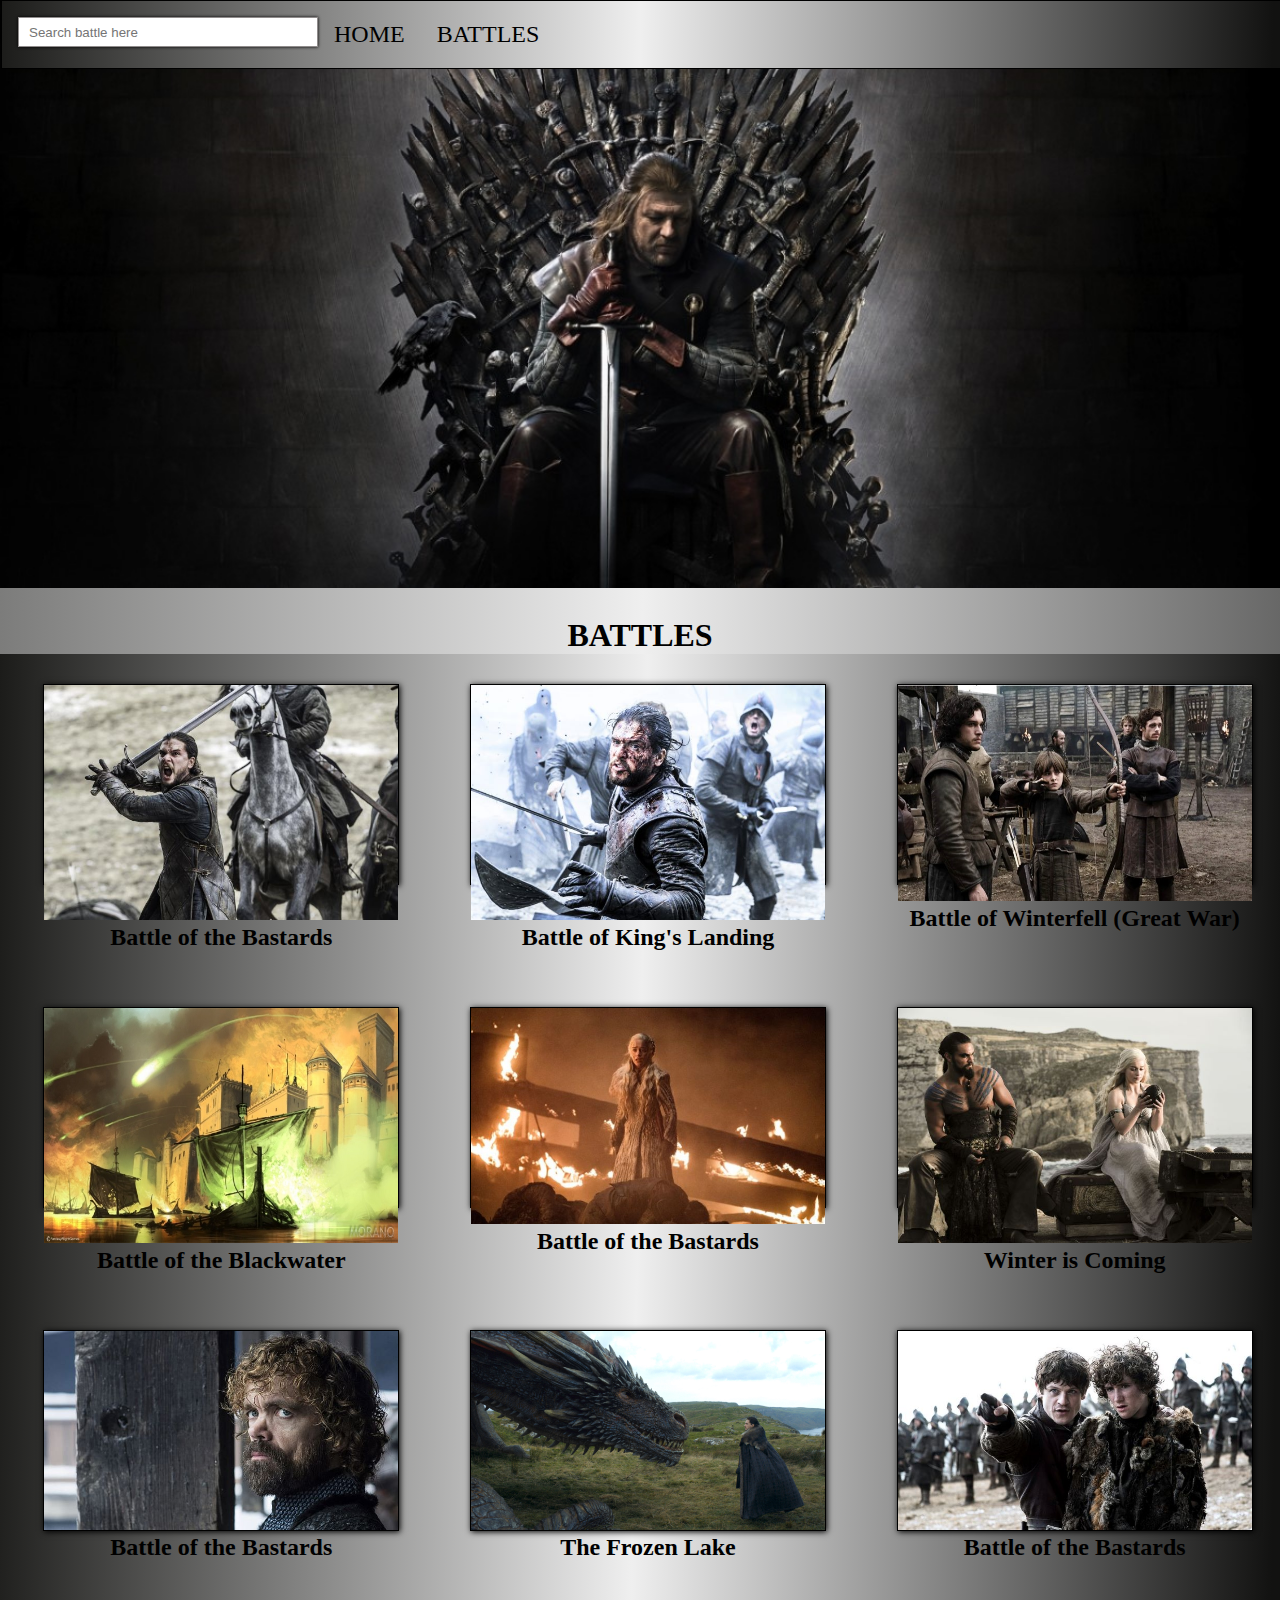
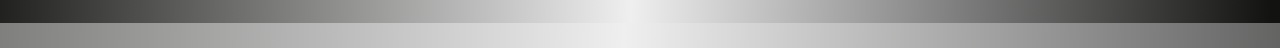
<file: index.html>
<!DOCTYPE html>
<html lang="en">

<head>
  <meta charset="UTF-8">
  <meta http-equiv="X-UA-Compatible" content="IE=edge">
  <meta name="viewport" content="width=device-width, initial-scale=1.0">
  <title>Document</title>
  <link rel="stylesheet" href="index.css">

</head>

<body>
  <!-- MENUE Starts -->
  <nav id="nav">
    <ul>
      <input class="search" type="search" placeholder="Search battle here">
      </li>
      <li><a href="index.html">HOME</a></li>
      <li><a href="#battlesid">BATTLES</a></li>
      <li>
    </ul>
  </nav>
  <!-- End MENUE -->



  <div class="bgimg">
    <img src="Game of Thrones.jpeg">
  </div>


  <div class="battlesD2">
    <a id="battlesid">
      <div>
        <h1>BATTLES</h1>
      </div>
    </a>
  </div>


  <!-- box1 -->

  <div class="teambox">
    <div class="myDiv">
      <a href="Battle-of-the-Bastards.html">
        <div>
          <img src="thumbnail\1.jpg">
        </div>
        <h2 class="BattlesName">Battle of the Bastards</h2>
      </a>
    </div>

    <!-- box2 -->

    <div class="myDiv">
      <a href="Battle-of-King's-Landing.html">
        <div>
          <img src="thumbnail\2.jpg">
        </div>
        <h2 class="BattlesName">Battle of King's Landing</h2>
      </a>
    </div>

    <!-- box3 -->

    <div class="myDiv">
      <a href="Battle-of-Winterfell-(Great War).html">
        <div>
          <img src="thumbnail\3.jpg">
        </div>
        <h2 class="BattlesName">Battle of Winterfell (Great War)</h2>
      </a>
    </div>

    <!-- box4 -->

    <div class="myDiv">
      <div>
        <img src="thumbnail\4.jpg ">
      </div>
      <h2 class="BattlesName">Battle of the Blackwater</h2>
    </div>

    <!-- box5 -->

    <div class="myDiv">
      <div>
        <img src="thumbnail\5.jpg">
      </div>
      <h2 class="BattlesName">Battle of the Bastards</h2>
    </div>

    <!-- box6 -->

    <div class="myDiv">
      <div>
        <img src="thumbnail\6.jpg">
      </div>
      <h2 class="BattlesName">Winter is Coming</h2>
    </div>

    <!-- box7 -->

    <div class="myDiv">
      <div>
        <img src="thumbnail\7.jpg">
      </div>
      <h2 class="BattlesName">Battle of the Bastards</h2>
    </div>

    <!-- box8 -->

    <div class="myDiv">
      <div>
        <img src="thumbnail\8.png">
      </div>
      <h2 class="BattlesName">The Frozen Lake</h2>
    </div>

    <!-- box9 -->

    <div class="myDiv">
      <div>
        <img src="thumbnail\9.jpg">
      </div>
      <h2 class="BattlesName">Battle of the Bastards</h2>
    </div>



  </div>


  <div class="footer">


  </div>



</body>

</html>
</file>
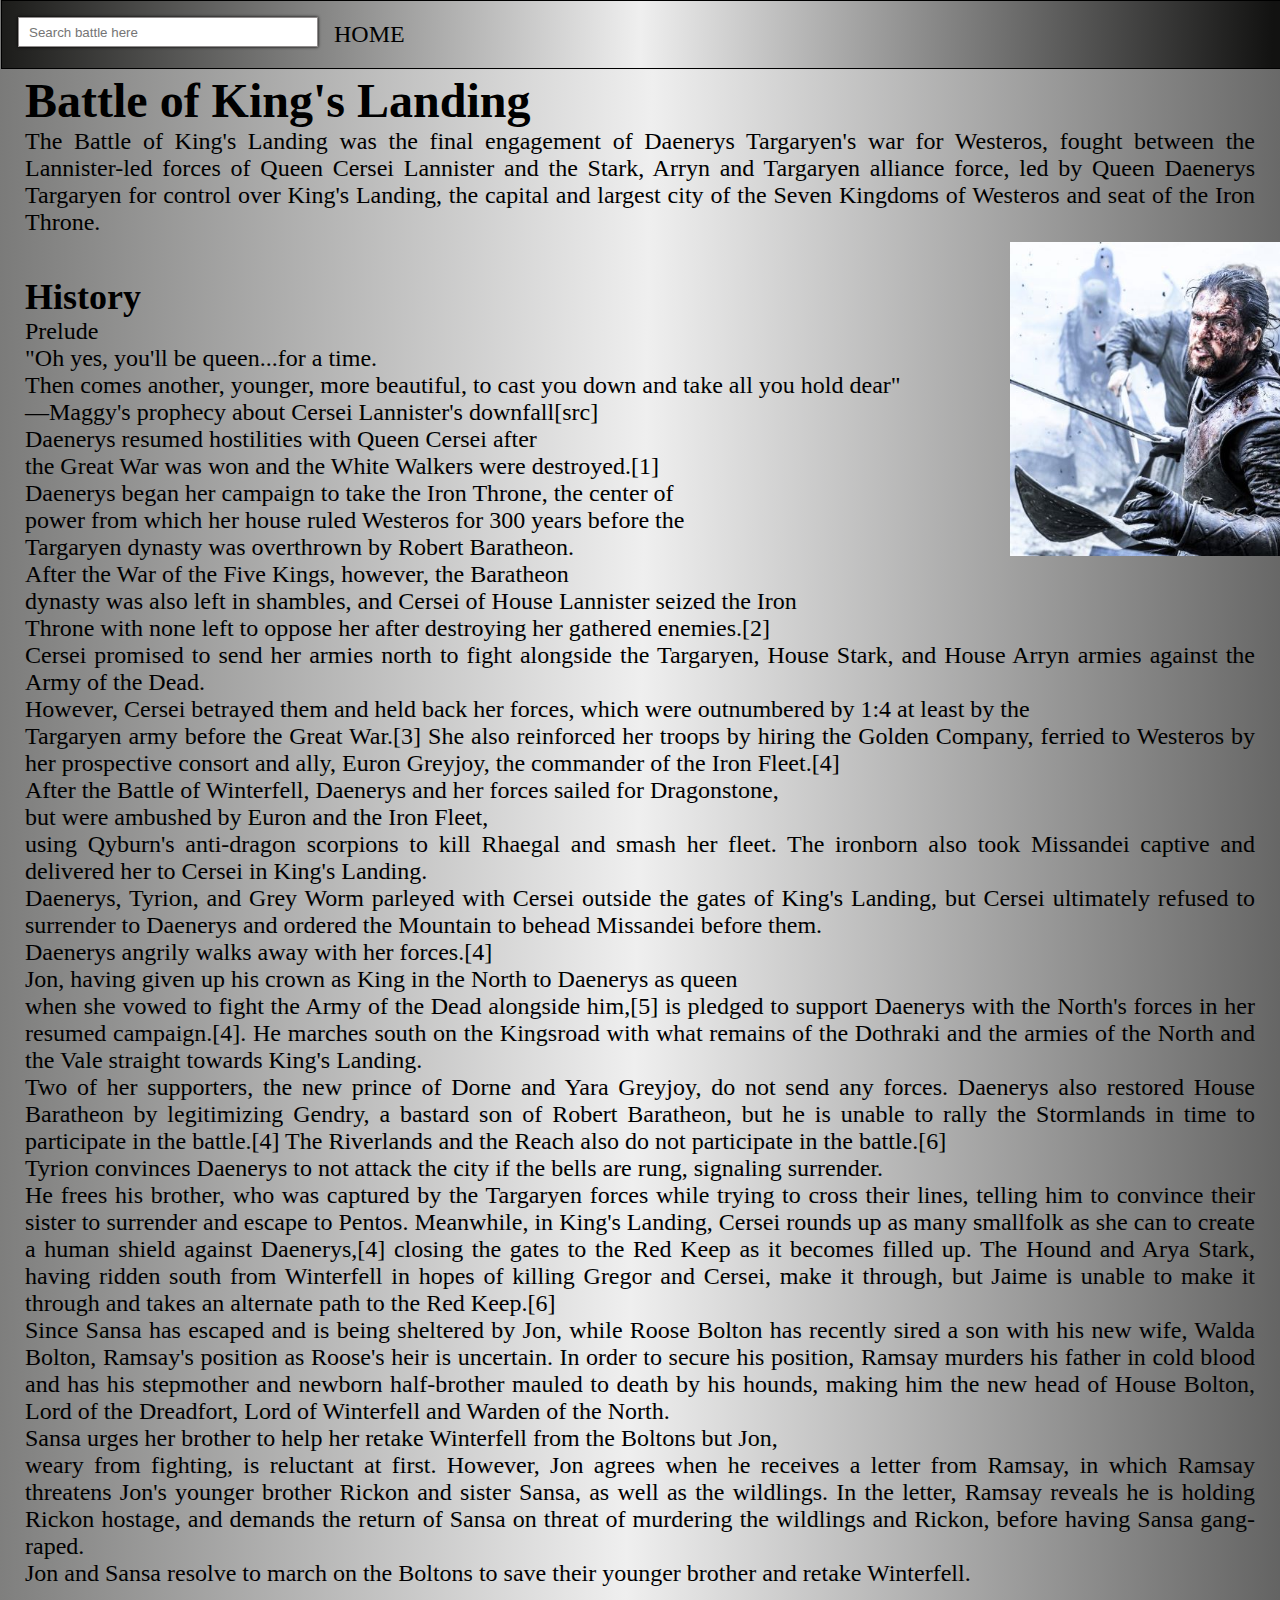
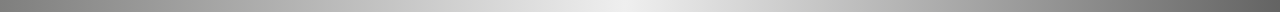
<file: Battle-of-King's-Landing.html>
<!DOCTYPE html>
<html lang="en">

<head>
    <meta charset="UTF-8">
    <meta http-equiv="X-UA-Compatible" content="IE=edge">
    <meta name="viewport" content="width=device-width, initial-scale=1.0">
    <title>Document</title>
    <link rel="stylesheet" href="index.css">
</head>

<body>
    <nav id="nav">
        <ul>
            <input class="search" type="search" placeholder="Search battle here">
            </li>
            <li><a href="index.html">HOME</a></li>

            <li>
        </ul>
    </nav>

    <div class="TopM">
        <h1>Battle of King's Landing </h1>
        <p>The Battle of King's Landing was the final engagement of Daenerys Targaryen's war for Westeros,
            fought between the Lannister-led forces of Queen Cersei
            Lannister and the Stark, Arryn and Targaryen alliance force,
            led by Queen Daenerys Targaryen for control over King's Landing,
            the capital and largest city of the Seven Kingdoms of Westeros and seat of the Iron Throne.
        </p>
        <div class="t-image">
            <img src="thumbnail/2.jpg">
        </div>
        <div class="t2-div">
            <h2>History</h2>
            <p>Prelude<br>
             
                 "Oh yes, you'll be queen...for a time. <br> Then comes another, younger, more beautiful, to cast you down and
                take all you hold dear" <br>
                ―Maggy's prophecy about Cersei Lannister's downfall[src] <br>

                Daenerys resumed hostilities with Queen Cersei after <br> the Great War was won and the White Walkers were
                destroyed.[1] <br> Daenerys began her campaign to take the Iron Throne, the center of <br> power from which her
                house ruled Westeros for 300 years before the <br> 
                Targaryen dynasty was overthrown by Robert Baratheon. <br>
                After the War of the Five Kings, however, the Baratheon  <br> dynasty was also left in shambles, and Cersei of
                House Lannister seized the Iron <br> Throne with none left to oppose her after destroying her gathered
                enemies.[2]  <br> Cersei promised to send her armies north to fight alongside the Targaryen, House Stark, and
                House Arryn armies against the Army of the Dead. <br> However, Cersei betrayed them and held back her forces,
                which were outnumbered by 1:4 at least by the <br> Targaryen army before the Great War.[3] She also
                reinforced her troops by hiring the Golden Company, ferried to Westeros by her prospective consort and
                ally, Euron Greyjoy, the commander of the Iron Fleet.[4] <br>

                After the Battle of Winterfell, Daenerys and her forces sailed for Dragonstone, <br> but were ambushed by
                Euron and the Iron Fleet, <br> using Qyburn's anti-dragon scorpions to kill Rhaegal and smash her fleet. The
                ironborn also took Missandei captive and delivered her to Cersei in King's Landing. <br> Daenerys, Tyrion,
                and Grey Worm parleyed with Cersei outside the gates of King's Landing, but Cersei ultimately refused to
                surrender to Daenerys and ordered the Mountain to behead Missandei before them. <br> Daenerys angrily walks
                away with her forces.[4] <br>

                Jon, having given up his crown as King in the North to Daenerys as queen <br> when she vowed to fight the
                Army of the Dead alongside him,[5] is pledged to support Daenerys with the North's forces in her resumed
                campaign.[4]. He marches south on the Kingsroad with what remains of the Dothraki and the armies of the
                North and the Vale straight towards King's Landing. <br> Two of her supporters, the new prince of Dorne and
                Yara Greyjoy, do not send any forces. Daenerys also restored House Baratheon by legitimizing Gendry, a
                bastard son of Robert Baratheon, but he is unable to rally the Stormlands in time to participate in the
                battle.[4] The Riverlands and the Reach also do not participate in the battle.[6] <br>

                Tyrion convinces Daenerys to not attack the city if the bells are rung, signaling surrender. <br> He frees
                his brother, who was captured by the Targaryen forces while trying to cross their lines, telling him to
                convince their sister to surrender and escape to Pentos. Meanwhile, in King's Landing, Cersei rounds up
                as many smallfolk as she can to create a human shield against Daenerys,[4] closing the gates to the Red
                Keep as it becomes filled up. The Hound and Arya Stark, having ridden south from Winterfell in hopes of
                killing Gregor and Cersei, make it through, but Jaime is unable to make it through and takes an
                alternate path to the Red Keep.[6] <br>
                Since Sansa has escaped and is being sheltered by Jon, while Roose Bolton has recently sired a son with
                his new wife, Walda Bolton, Ramsay's position as Roose's heir is uncertain. In order to secure his
                position, Ramsay murders his father in cold blood and has his stepmother and newborn half-brother mauled
                to death by his hounds, making him the new head of House Bolton, Lord of the Dreadfort, Lord of
                Winterfell and Warden of the North. <br>

                Sansa urges her brother to help her retake Winterfell from the Boltons but Jon,<br>
                weary from fighting, is reluctant at first. However, Jon agrees when he receives a letter from Ramsay,
                in which Ramsay threatens Jon's younger brother Rickon and sister Sansa, as well as the wildlings. In
                the letter, Ramsay reveals he is holding Rickon hostage, and demands the return of Sansa on threat of
                murdering the wildlings and Rickon, before having Sansa gang-raped. <br>
                Jon and Sansa resolve to march on the Boltons to save their younger brother and retake Winterfell.
            </p>


            </p>
        </div>
    </div>




</body>

</html>
</file>
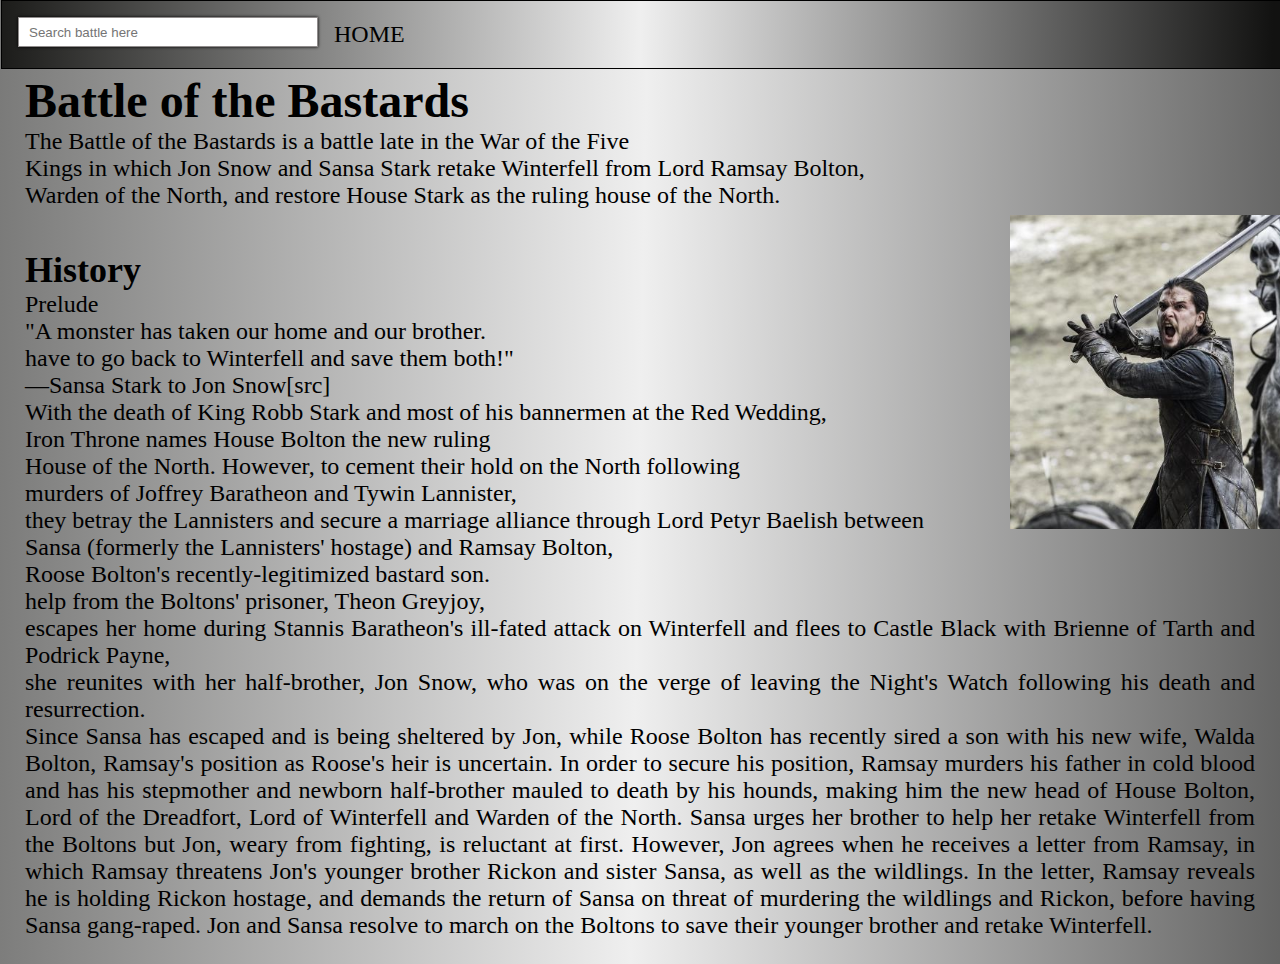
<file: Battle-of-the-Bastards.html>
<!DOCTYPE html>
<html lang="en">

<head>
    <meta charset="UTF-8">
    <meta http-equiv="X-UA-Compatible" content="IE=edge">
    <meta name="viewport" content="width=device-width, initial-scale=1.0">
    <title>Document</title>
    <link rel="stylesheet" href="index.css">
</head>

<body>
    <nav id="nav">
        <ul>
            <input class="search" type="search" placeholder="Search battle here">
            </li>
            <li><a href="index.html">HOME</a></li>
            
            <li>
        </ul>
    </nav>

    <div class="TopM">
        <h1>Battle of the Bastards </h1>
        <p>The Battle of the Bastards is a battle late in the War of the Five<br>
            Kings in which Jon Snow and Sansa Stark retake Winterfell from Lord Ramsay Bolton, <br>
            Warden of the North, and restore House Stark as the ruling house of the North.
        </p>
        <div class="t-image">
            <img src="thumbnail/1.jpg">
        </div>
        <div class="t2-div">
            <h2>History</h2>
            <p>Prelude<br>

                "A monster has taken our home and our brother.
                <br> have to go back to Winterfell and save them both!"
                <br>―Sansa Stark to Jon Snow[src]<br>

                With the death of King Robb Stark and most of his bannermen at the Red Wedding,
                <br> Iron Throne names House Bolton the new ruling
                <br> House of the North. However, to cement their hold on the North following
                <br> murders of Joffrey Baratheon and Tywin Lannister,
                <br>they betray the Lannisters and secure a marriage alliance through Lord Petyr Baelish between
                <br>Sansa (formerly the Lannisters' hostage) and Ramsay Bolton,
                <br> Roose Bolton's recently-legitimized bastard son.
                <br> help from the Boltons' prisoner, Theon Greyjoy,
                <br> escapes her home during Stannis Baratheon's ill-fated attack on Winterfell and flees to Castle
                Black
                with Brienne of Tarth and Podrick Payne,
                <br> she reunites with her half-brother, Jon Snow, who was on the verge of leaving the Night's Watch
                following his death and resurrection. <br>
            <p>
                Since Sansa has escaped and is being sheltered by Jon, while Roose Bolton has recently sired a son with
                his new wife, Walda Bolton, Ramsay's position as Roose's heir is uncertain. In order to secure his
                position, Ramsay murders his father in cold blood and has his stepmother and newborn half-brother mauled
                to death by his hounds, making him the new head of House Bolton, Lord of the Dreadfort, Lord of
                Winterfell and Warden of the North.

                Sansa urges her brother to help her retake Winterfell from the Boltons but Jon,
                weary from fighting, is reluctant at first. However, Jon agrees when he receives a letter from Ramsay,
                in which Ramsay threatens Jon's younger brother Rickon and sister Sansa, as well as the wildlings. In
                the letter, Ramsay reveals he is holding Rickon hostage, and demands the return of Sansa on threat of
                murdering the wildlings and Rickon, before having Sansa gang-raped.
                Jon and Sansa resolve to march on the Boltons to save their younger brother and retake Winterfell.
            </p>


            </p>
        </div>
    </div>




</body>

</html>
</file>
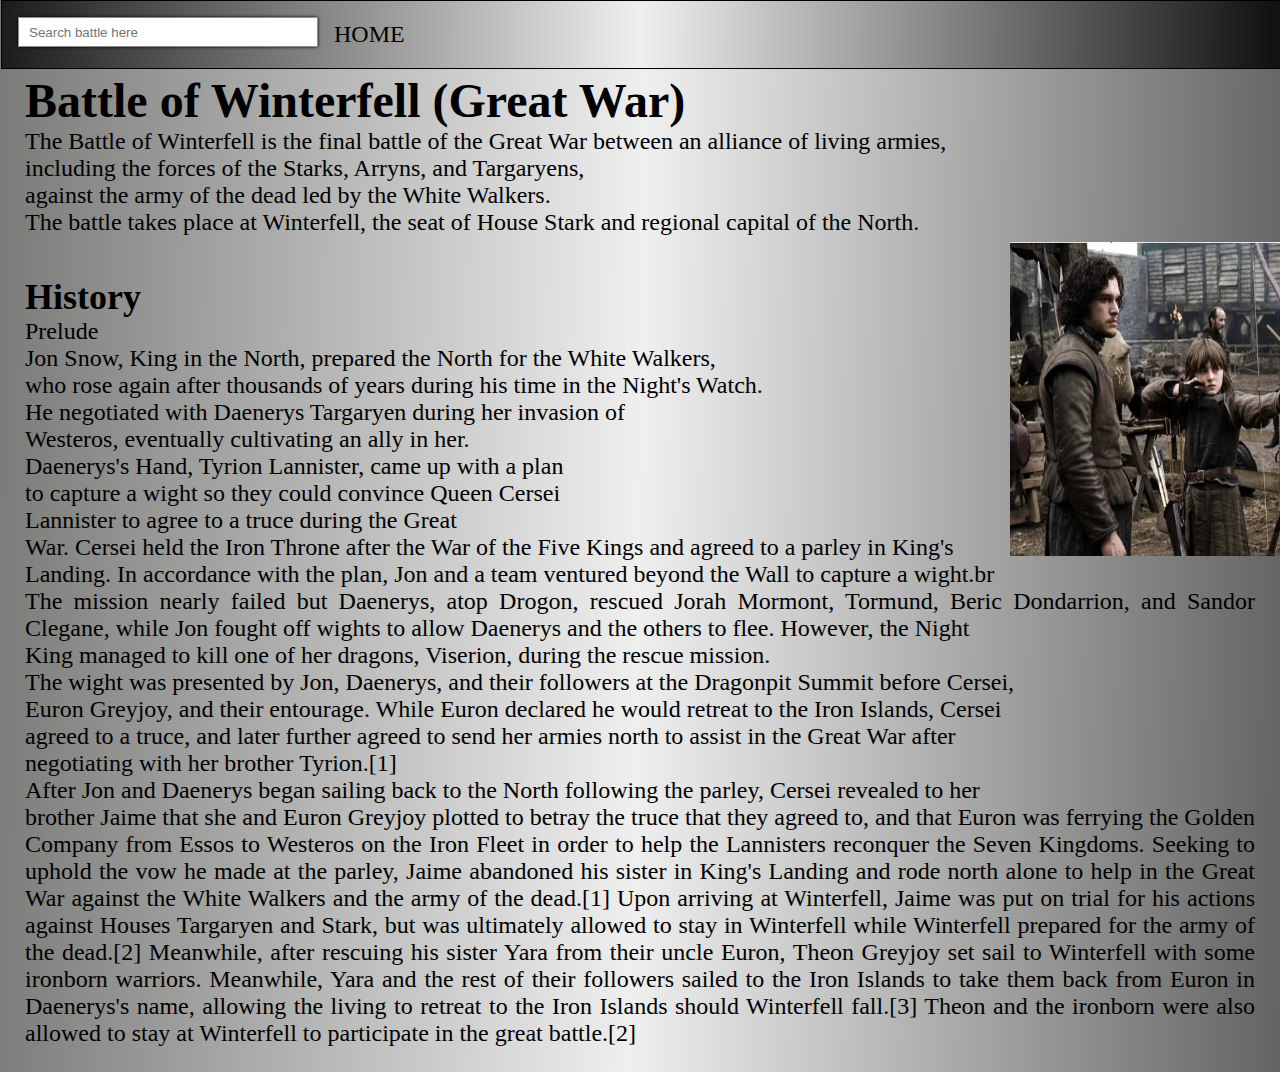
<file: Battle-of-Winterfell-(Great War).html>
<!DOCTYPE html>
<html lang="en">

<head>
    <meta charset="UTF-8">
    <meta http-equiv="X-UA-Compatible" content="IE=edge">
    <meta name="viewport" content="width=device-width, initial-scale=1.0">
    <title>Document</title>
    <link rel="stylesheet" href="index.css">
</head>

<body>
    <nav id="nav">
        <ul>
            <input class="search" type="search" placeholder="Search battle here">
            </li>
            <li><a href="index.html">HOME</a></li>

            <li>
        </ul>
    </nav>

    <div class="TopM">
        <h1>Battle of Winterfell (Great War) </h1>
        <p>The Battle of Winterfell is the final battle of the Great War between an alliance of living armies,
            <br> including the forces of the Starks, Arryns, and Targaryens,
            <br> against the army of the dead led by the White Walkers.
            <br> The battle takes place at Winterfell, the seat of House Stark and regional capital of the North.
        </p>
        <div class="t-image">
            <img src="thumbnail/3.jpg">
        </div>
        <div class="t2-div">
            <h2>History</h2>
            <p>Prelude<br>

                Jon Snow, King in the North, prepared the North for the White Walkers, <br> who rose again after thousands of
                years during his time in the Night's Watch. <br> He negotiated with Daenerys Targaryen during her invasion of <br>
                Westeros, eventually cultivating an ally in her. <br> Daenerys's Hand, Tyrion Lannister, came up with a plan <br>
                to capture a wight so they could convince Queen Cersei <br> Lannister to agree to a truce during the Great <br>
                War. Cersei held the Iron Throne after the War of the Five Kings and agreed to a parley in King's <br>
                Landing. In accordance with the plan, Jon and a team ventured beyond the Wall to capture a wight.br <br> The
                mission nearly failed but Daenerys, atop Drogon, rescued Jorah Mormont, Tormund, Beric Dondarrion, and
                Sandor Clegane, while Jon fought off wights to allow Daenerys and the others to flee. However, the Night <br>
                King managed to kill one of her dragons, Viserion, during the rescue mission. <br>

                The wight was presented by Jon, Daenerys, and their followers at the Dragonpit Summit before Cersei, <br>
                Euron Greyjoy, and their entourage. While Euron declared he would retreat to the Iron Islands, Cersei <br>
                agreed to a truce, and later further agreed to send her armies north to assist in the Great War after <br>
                negotiating with her brother Tyrion.[1] <br>

                After Jon and Daenerys began sailing back to the North following the parley, Cersei revealed to her <br>
                brother Jaime that she and Euron Greyjoy plotted to betray the truce that they agreed to, and that Euron
                was ferrying the Golden Company from Essos to Westeros on the Iron Fleet in order to help the Lannisters
                reconquer the Seven Kingdoms. Seeking to uphold the vow he made at the parley, Jaime abandoned his
                sister in King's Landing and rode north alone to help in the Great War against the White Walkers and the
                army of the dead.[1] Upon arriving at Winterfell, Jaime was put on trial for his actions against Houses
                Targaryen and Stark, but was ultimately allowed to stay in Winterfell while Winterfell prepared for the
                army of the dead.[2]

                Meanwhile, after rescuing his sister Yara from their uncle Euron, Theon Greyjoy set sail to Winterfell
                with some ironborn warriors. Meanwhile, Yara and the rest of their followers sailed to the Iron Islands
                to take them back from Euron in Daenerys's name, allowing the living to retreat to the Iron Islands
                should Winterfell fall.[3] Theon and the ironborn were also allowed to stay at Winterfell to participate
                in the great battle.[2]
            </p>


            </p>
        </div>
    </div>




</body>

</html>
</file>
<file: index.css>
*{
  margin: 0px;
  padding: 0px;

}
html{
  scroll-behavior: smooth;
}
body{
  background: linear-gradient(91deg,#181816 -41.82%,#efefef 49.95%,#121211 129.32%);

}

#nav{
  position: fixed;
  width: 100%;
  top: -1px;
  margin:1px;
  background: linear-gradient(91deg,#181816 -0.82%,#efefef 49.95%,#121211 99.32%);
}

ul {
  display: flex;
  list-style-type: none;
  margin: 0;
  padding: 6px 0px;
  border: 1px solid;
  overflow: hidden;
  
}

li {
  
    justify-content: flex-start;
    align-items: center;
}

li a {
  font-size: x-large;
  
  display: block;
  color: #000000;
  /* text-align: i; */
  padding: 14px 16px;
  text-decoration: none;
}

li a:hover:not(.active) {
  background-color: rgb(158, 158, 158);
  padding-top: 5px;
  
}

.active {
  background-color: #0cff71;
}

.search{
  margin: 10px 0px 0px 16px;
  display:left;
  height: 30px;
  width: 300px;
  padding-left: 10px;
  border: 1px solid rgba(128, 123, 123, 0.87);
  box-shadow: 0px 0px 3px;
}
/* End nav Bar */


.bgimg{
  text-align: center;
 
}

.bgimg img{
  width:100%;
  height: 100%;
  
}


.teambox{
  display: grid;
  grid-template-columns:repeat(auto-fit,25rem);
  justify-content:space-around;
  background: linear-gradient(91deg,#181816 -0.82%,#efefef 49.95%,#121211 99.32%);
  height: 100%;
  width: 100%;
  

}

.myDiv{
  background-color: #ffffff00;
  margin: 30px 30px 92px 30px;
  border: 1px solid black ;
  box-shadow: 1px 1px 6px;
  height: 199px;
  width: 354px;
  

}

img{
  height: 100%;
  width: 100%;
  /* border: 1px solid black ; */
  /* size: 5px; */
}

.TeemName{
  text-align: center;
  color: #070707;
  
  background: linear-gradient(90.04deg,#8585bddb -17.82%,#f5f7f9 56.95%,#7a7af1c2 116.32%);
  padding-top: 14px;
  height: 48px;
  width: 240px;
  border: 1px solid rgb(148, 145, 145);
  box-shadow: -1px 0px 13px;
}
a{
text-decoration: none;
}

.Dcimg{
  height: 240px;
  width: 239px;
}


 /* start 2nd page Battle-of-the-Bastards.html */


.TopM{
padding: 73px 25px 25px 25px;
font-size: x-large;
text-align: justify;
}
.t-image{
margin: 6px 4px 7px 985px;
width: 457px;
height: 314px;

}
.t2-div{
  margin: -287px 0px 0px 0px;
}
.battlesD2{
  text-align: center;
  
}

.battlesD2 a div h1{
  margin-top: 25px;
  
  
}

.BattlesName{
  text-align: center;
  color: #000000;
}
.footer{
  background-color:linear-gradient(91deg,#181816 -41.82%,#efefef 49.95%,#121211 129.32%);
  height: 25px;
  width: 100%;
}
</file>
